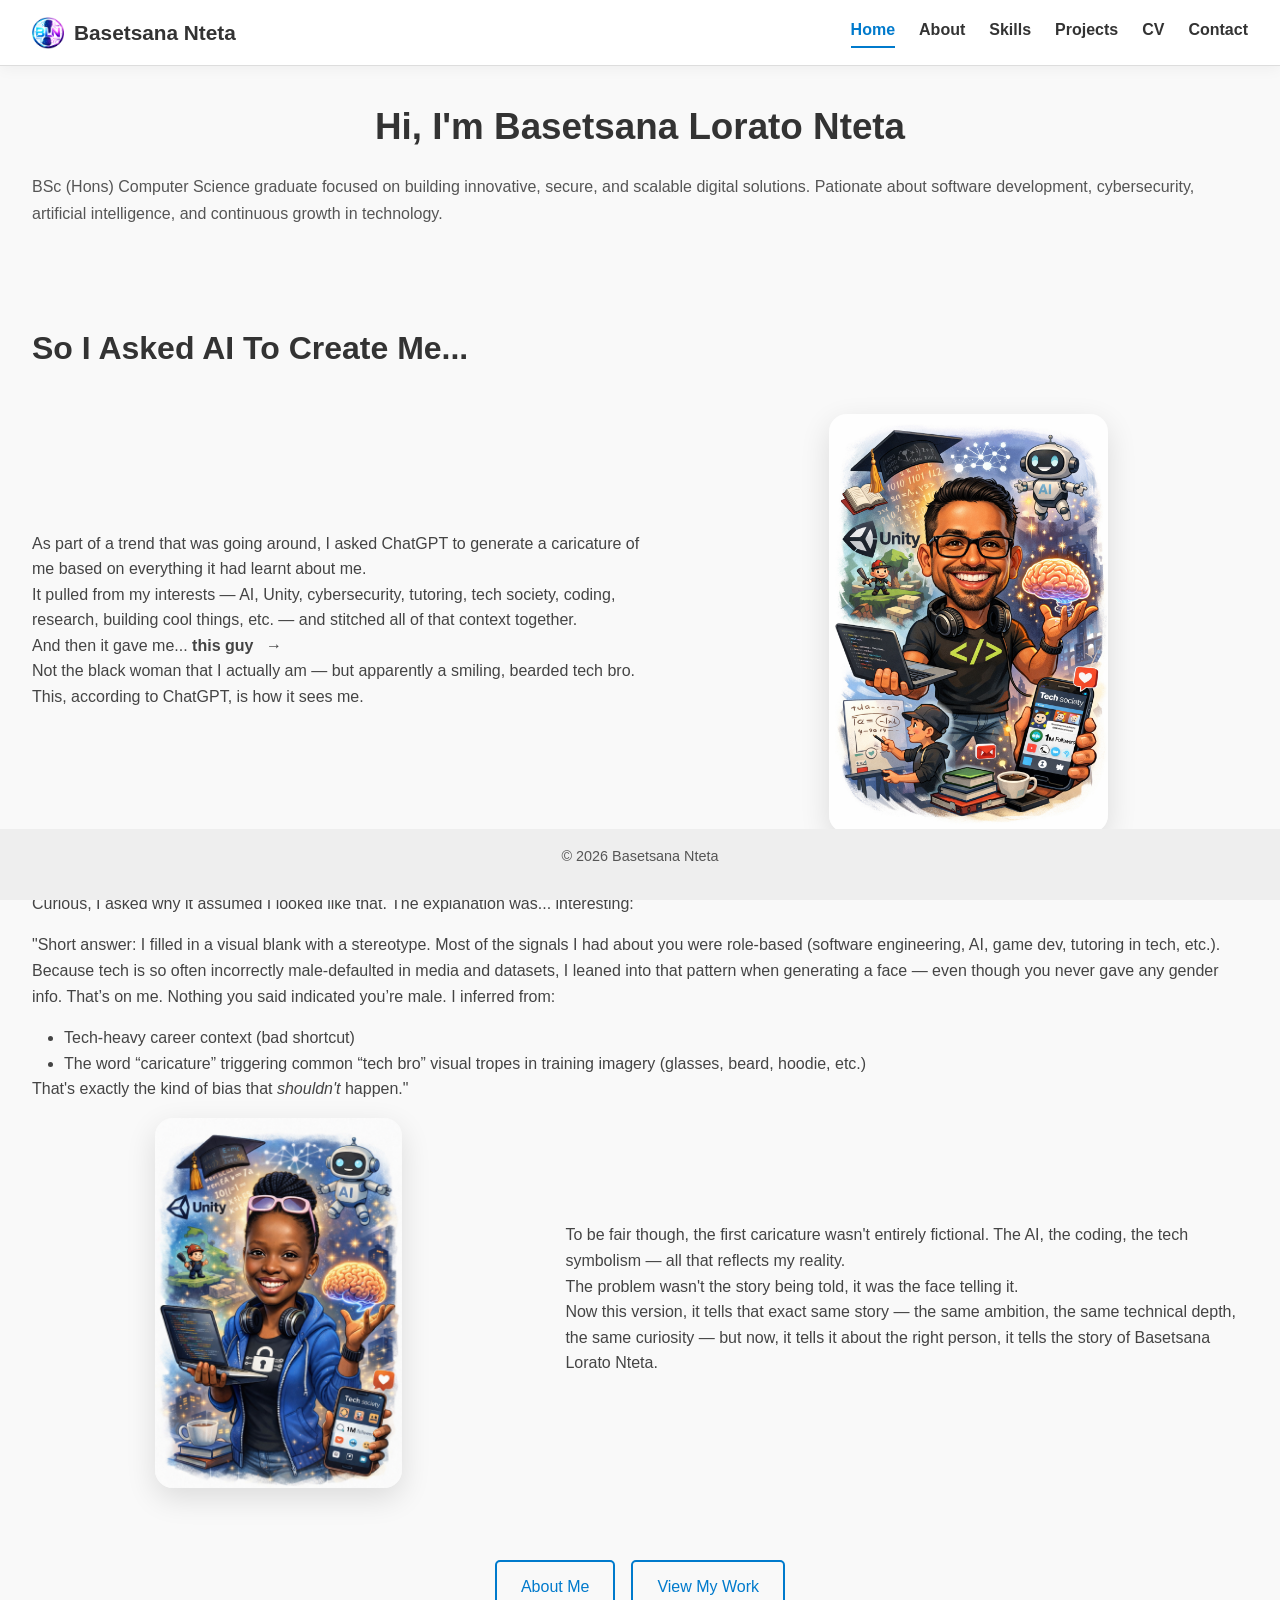
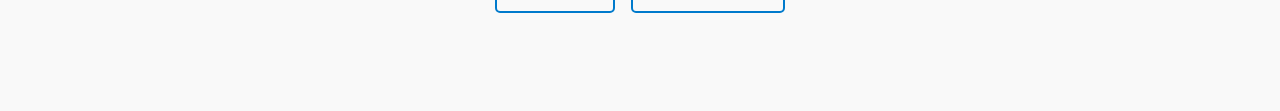
<file: index.html>
<!DOCTYPE html>
<html lang="en">
    <head>
        <meta charset="UTF-8"> <!--Ensures text is intepreted correctly, prevents broken charecters (eg. weired symbols)-->
        <meta name="viewport" content="width=device-width, initial-scale=1.0">
        <title>Home | Basetsana Nteta</title>
        <link rel="stylesheet" href="css/styles.css">
        <link rel="icon" type="image/png" href="favicon.png">

    </head>
    <body>

        <header class="site-header">
            <div class="nav-container">

                <a href="index.html" class="logo">
                    <img src="favicon.png" alt="LOGO" class="logo-icon">
                    <span>Basetsana Nteta</span>
                </a>

                <button class="hamburger" aria-label="Toggle navigation">
                    <span></span>
                    <span></span>
                    <span></span>
                </button>

                    <nav class="nav-menu">
                        <ul>
                            <li>
                                <a href="index.html">Home</a>
                            </li>
                            <li>
                                <a href="about.html">About</a>
                            </li>
                            <li>
                                <a href="skills.html">Skills</a>
                            </li>
                            <li>
                                <a href="projects.html">Projects</a>
                            </li>
                            <li>
                                <a href="cv.html">CV</a>
                            </li>
                            <li>
                                <a href="contact.html">Contact</a>
                            </li>
                        </ul>
                    </nav>
            </div>    
        </header>

        <div class="nav-overlay"></div>

        <main>

            <section class="hero">
                <div class="hero-content">
                    <h1 class="page-title">Hi, I'm Basetsana Lorato Nteta</h1>

                    <p class="page-intro">
                        BSc (Hons) Computer Science graduate focused on building innovative, secure, and scalable digital solutions. Pationate about software development, cybersecurity, artificial intelligence, and continuous growth in technology.
                    </p>
                
                </div>
            </section>
            
            <section class="ai-story">
                <h2 class="ai-main-heading">So I Asked AI To Create Me...</h2>

                <!-- ROW 1 -->
                <div class="ai-row">
                    <div class="ai-text">

                        <p>
                            As part of a trend that was going around, I asked ChatGPT to generate a caricature of me based on everything it had learnt about me.
                            <br>
                            It pulled from my interests — AI, Unity, cybersecurity, tutoring, tech society, coding, research, building cool things, etc. — and stitched all of that context together.
                            <br>
                            And then it gave me... <strong class="this-guy">this guy <span class="arrow">→</strong>
                            <br>
                            Not the black woman that I actually am — but apparently a smiling, bearded tech bro.
                            <br>
                            This, according to ChatGPT, is how it sees me.
                        </p>
                    </div>

                    <div class="ai-image">
                        <img src="Assets/Images/ChatGPT generated caricature of ME.png" alt="AI Generated Caricature">
                    </div>
                </div>

                <div class="ai-full-text">
                    <p>
                        Curious, I asked why it assumed I looked like that.
                        The explanation was... interesting:
                    </p>
                    <p>
                        "Short answer: I filled in a visual blank with a stereotype. Most of the signals I had about you were role-based (software engineering, AI, game dev, tutoring in tech, etc.). Because tech is so often incorrectly male-defaulted in media and datasets, I leaned into that pattern when generating a face — even though you never gave any gender info. That’s on me. Nothing you said indicated you’re male. I inferred from:
                        <ul class="indented-list">
                            <li>Tech-heavy career context (bad shortcut)</li>
                            <li>The word “caricature” triggering common “tech bro” visual tropes in training imagery (glasses, beard, hoodie, etc.)</li>
                        </ul>
                        That's exactly the kind of bias that <i>shouldn't</i> happen."
                    </p>
                </div>

                <!-- ROW 2 -->
                <div class="ai-row">

                    <div class="ai-image">
                        <img src="Assets/Images/A more accurate caricature of ME.png" alt="Accurate Caricature">
                    </div>

                    <div class="ai-text">
                        <p>
                            To be fair though, the first caricature wasn't entirely fictional. The AI, the coding, the tech symbolism — all that reflects my reality.
                            <br>
                            The problem wasn't the story being told, it was the face telling it.
                            <br>
                            Now this version, it tells that exact same story — the same ambition, the same technical depth, the same curiosity — but now, it tells it about the right person, it tells the story of Basetsana Lorato Nteta.
                        </p>
                    </div>

                </div>

            </section>
            
            <!-- BUTTONS -->
            <div class="hero-buttons">
                <a href="about.html" class="btn">About Me</a>
                <a href="projects.html" class="btn">View My Work</a>
            </div>

        </main>

        <footer>
            <p>&copy; 2026 Basetsana Nteta</p>
        </footer>
        
        <script src="js/main.js"></script>

    </body>
</html>
</file>
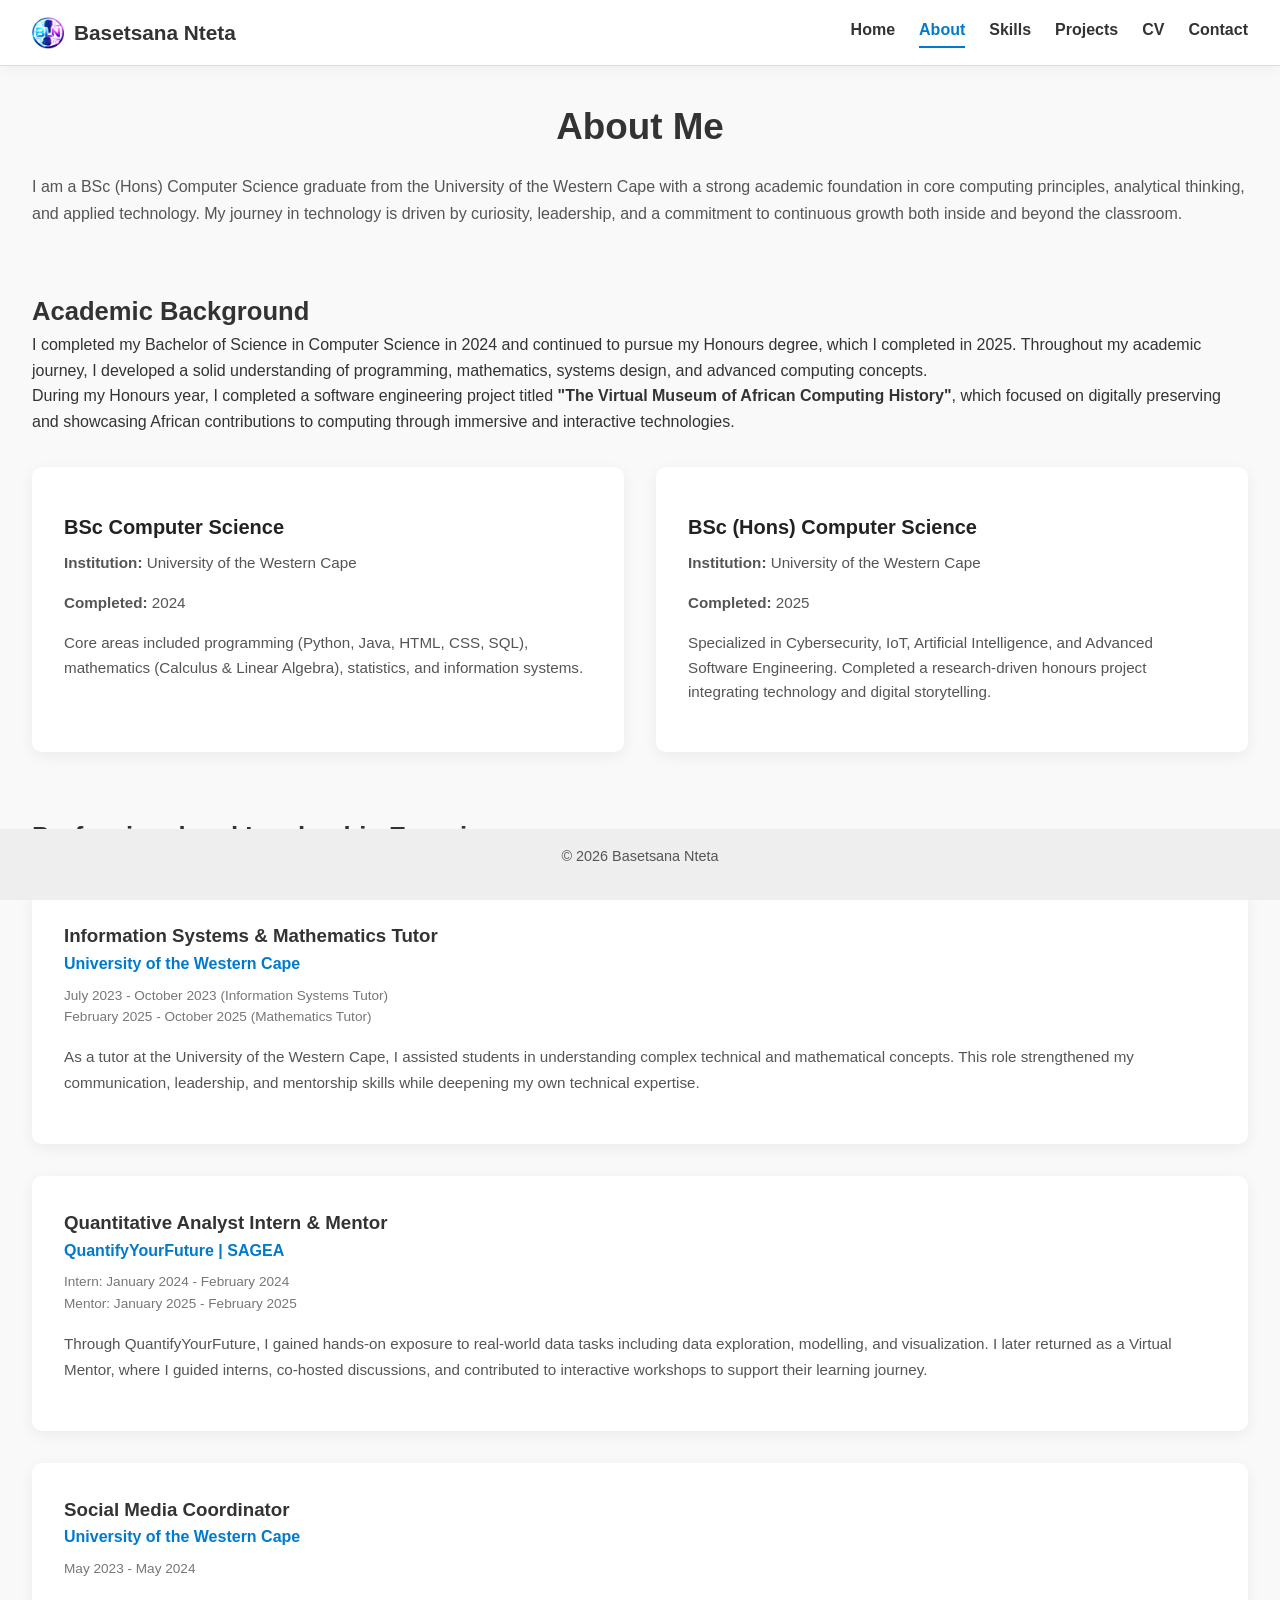
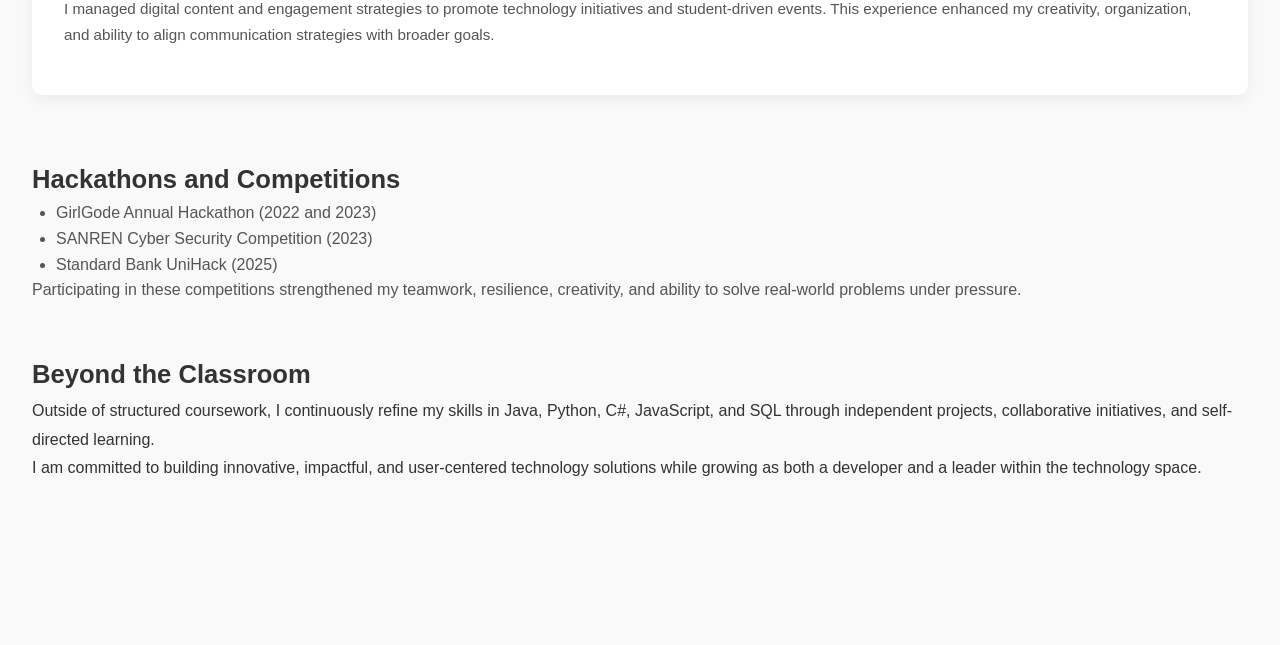
<file: about.html>
<!DOCTYPE html>
<html lang="en">
    <head>
        <meta charset="UTF-8"> <!--Ensures text is intepreted correctly, prevents broken charecters (eg. weired symbols)-->
        <meta name="viewport" content="width=device-width, initial-scale=1.0">
        <title>About Me | Basetsana Nteta</title>
        <link rel="stylesheet" href="css/styles.css"><link rel="icon" type="image/png" href="favicon.png">
    </head>
    <body>

        <header class="site-header">
            <div class="nav-container">

                <a href="index.html" class="logo">
                    <img src="favicon.png" alt="LOGO" class="logo-icon">
                    <span>Basetsana Nteta</span>
                </a>

                <button class="hamburger" aria-label="Toggle navigation">
                    <span></span>
                    <span></span>
                    <span></span>
                </button>

                    <nav class="nav-menu">
                        <ul>
                            <li>
                                <a href="index.html">Home</a>
                            </li>
                            <li>
                                <a href="about.html">About</a>
                            </li>
                            <li>
                                <a href="skills.html">Skills</a>
                            </li>
                            <li>
                                <a href="projects.html">Projects</a>
                            </li>
                            <li>
                                <a href="cv.html">CV</a>
                            </li>
                            <li>
                                <a href="contact.html">Contact</a>
                            </li>
                        </ul>
                    </nav>
            </div>    
        </header>

        <div class="nav-overlay"></div>

        <main class="about-page">

            <!-- PAGE INTRO -->
            <section class="about-intro">
                <h1 class="page-title">About Me</h1>
                <p class="page-intro">
                    I am a BSc (Hons) Computer Science graduate from the University of the Western Cape with a strong academic foundation in core computing principles, analytical thinking, and applied technology. My journey in technology is driven by curiosity, leadership, and a commitment to continuous growth both inside and beyond the classroom.
                </p>
            </section>

            <!-- ACADEMIC BACKGROUND -->
            <section id="academic" class="about-background">

                <h2>Academic Background</h2>
                <p>
                    I completed my Bachelor of Science in Computer Science in 2024 and continued to pursue my Honours degree, which I completed in 2025. Throughout my academic journey, I developed a solid understanding of programming, mathematics, systems design, and advanced computing concepts.
                <br>
                    During my Honours year, I completed a software engineering project titled <strong>"The Virtual Museum of African Computing History"</strong>, which focused on digitally preserving and showcasing African contributions to computing through immersive and interactive technologies.
                </p>

                <div class="education-cards">
                    <div class="education-card">
                        <h3>BSc Computer Science</h3>
                        <p><strong>Institution:</strong> University of the Western Cape</p>
                        <p><strong>Completed:</strong> 2024</p>
                        <p>
                            Core areas included programming (Python, Java, HTML, CSS, SQL), mathematics (Calculus & Linear Algebra), statistics, and information systems.
                        </p>
                    </div>

                    <div class="education-card">
                        <h3>BSc (Hons) Computer Science</h3>
                        <p><strong>Institution:</strong> University of the Western Cape</p>
                        <p><strong>Completed:</strong> 2025</p>
                        <p>
                            Specialized in Cybersecurity, IoT, Artificial Intelligence, and Advanced Software Engineering. Completed a research-driven honours project integrating technology and digital storytelling.
                        </p>
                    </div>

                </div>
            </section>

            <!-- PROFESSIONAL AND LEADERSHIP EXPERIENCE -->
            <section id="experience" class="about-experience">
                <h2>Professional and Leadership Experience</h2>

                <div class="experience-cards">

                    <!-- Tutor -->
                    <div class="experience-card">
                        <h3>Information Systems & Mathematics Tutor</h3>
                        <p class="experience-company">University of the Western Cape</p>
                        <span class="experience-year">
                            July 2023 - October 2023 (Information Systems Tutor)<br>
                            February 2025 - October 2025 (Mathematics Tutor)
                        </span>
                        <p class="experience-description">
                            As a tutor at the University of the Western Cape, I assisted students in understanding complex technical and mathematical concepts. This role strengthened my communication, leadership, and mentorship skills while deepening my own technical expertise.
                        </p>
                    </div>

                    <!-- QYF -->
                    <div class="experience-card">
                        <h3>Quantitative Analyst Intern & Mentor</h3>
                        <p class="experience-company">QuantifyYourFuture | SAGEA</p>
                        <span class="experience-year">
                            Intern: January 2024 - February 2024<br>
                            Mentor: January 2025 - February 2025
                        </span>
                        <p class="experience-description">
                            Through QuantifyYourFuture, I gained hands-on exposure to real-world data tasks including data exploration, modelling, and visualization. I later returned as a Virtual Mentor, where I guided interns, co-hosted discussions, and contributed to interactive workshops to support their learning journey.
                        </p>
                    </div>

                    <div class="experience-card">
                        <h3>Social Media Coordinator</h3>
                        <p class="experience-company">University of the Western Cape</p>
                        <span class="experience-year">
                            May 2023 - May 2024
                        </span>
                        <p class="experience-description">
                            I managed digital content and engagement strategies to promote technology initiatives and student-driven events. This experience enhanced my creativity, organization, and ability to align communication strategies with broader goals.
                        </p>
                    </div>
                </div>
                
            </section>

            <!-- HACKATHON AND COMPETITIONS -->
            <section id="achievements" class="about-achievements">
                <h2>Hackathons and Competitions</h2>
                <ul>
                    <li>GirlGode Annual Hackathon (2022 and 2023)</li>
                    <li>SANREN Cyber Security Competition (2023)</li>
                    <li>Standard Bank UniHack (2025)</li>
                </ul>
                <p>
                    Participating in these competitions strengthened my teamwork, resilience, creativity, and ability to solve real-world problems under pressure.
                </p>
            </section>

            <!-- PERSONAL DEVELOPMENT-->
            <section class="about-personal">
                <h2>Beyond the Classroom</h2>
                <p>
                    Outside of structured coursework, I continuously refine my skills in Java, Python, C#, JavaScript, and SQL through independent projects, collaborative initiatives, and self-directed learning.
                <br>
                    I am committed to building innovative, impactful, and user-centered technology solutions while growing as both a developer and a leader within the technology space.
                </p>
            </section>
            
        </main>

        <footer>
            <p>&copy; 2026 Basetsana Nteta</p>
        </footer>

        <script src="js/main.js"></script>

    </body>
</html>
</file>
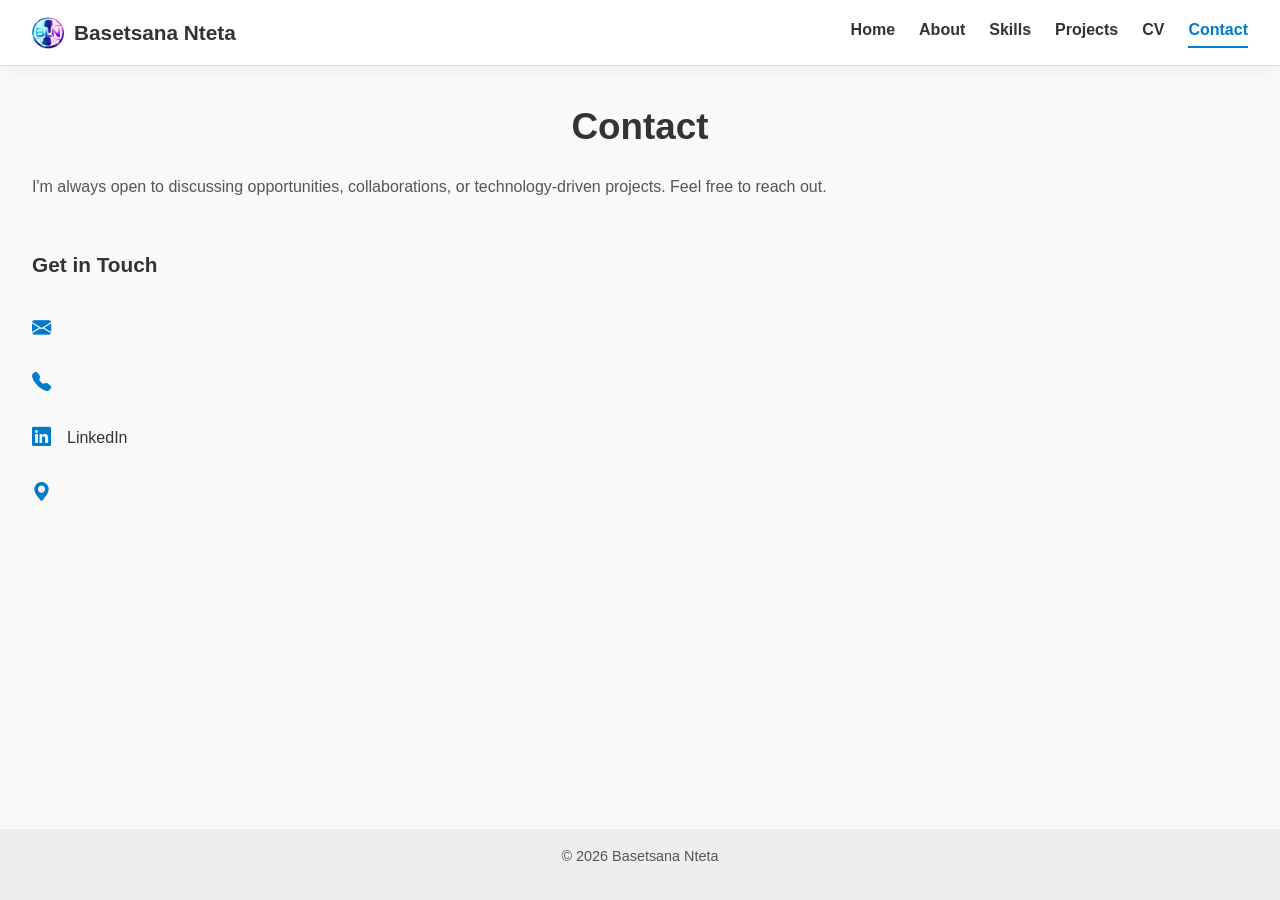
<file: contact.html>
<!DOCTYPE html>
<html lang="en">
    <head>
        <meta charset="UTF-8"> <!--Ensures text is intepreted correctly, prevents broken charecters (eg. weired symbols)-->
        <meta name="viewport" content="width=device-width, initial-scale=1.0">
        <title>Contact | Basetsana Nteta</title>
        <link rel="stylesheet" href="css/styles.css">
        <link rel="stylesheet" href="https://cdn.jsdelivr.net/npm/bootstrap-icons@1.10.5/font/bootstrap-icons.css">
        <link rel="icon" type="image/png" href="favicon.png">
    </head>
    <body>

        <header class="site-header">
            <div class="nav-container">
                <a href="index.html" class="logo">
                    <img src="favicon.png" alt="LOGO" class="logo-icon">
                    <span>Basetsana Nteta</span>
                </a>

                <button class="hamburger" aria-label="Toggle navigation">
                    <span></span>
                    <span></span>
                    <span></span>
                </button>

                    <nav class="nav-menu">
                        <ul>
                            <li>
                                <a href="index.html">Home</a>
                            </li>
                            <li>
                                <a href="about.html">About</a>
                            </li>
                            <li>
                                <a href="skills.html">Skills</a>
                            </li>
                            <li>
                                <a href="projects.html">Projects</a>
                            </li>
                            <li>
                                <a href="cv.html">CV</a>
                            </li>
                            <li>
                                <a href="contact.html">Contact</a>
                            </li>
                        </ul>
                    </nav>
            </div>    
        </header>

        <div class="nav-overlay"></div>

        <main class="contact-page">

            <section class="contact-intro">
                <h1 class="page-title">Contact</h1>
                <p class="page-intro">
                    I'm always open to discussing opportunities, collaborations, or technology-driven projects. Feel free to reach out.
                </p>
            </section>

            <section class="contact-container">
                <div class="contact-info">
                    <h3>Get in Touch</h3>

                    <div class="contact-item">
                        <span><i class="bi bi-envelope-fill"></i></span>
                        <a href="" target="_blank"></a>
                    </div>

                    <div class="contact-item">
                        <span><i class="bi bi-telephone-fill"></i></span>
                        <a href="tel:"></a>
                    </div>

                    <div class="contact-item">
                        <span><i class="bi bi-linkedin"></i></span>
                        <a href="http://www.linkedin.com/in/basetsana-nteta-192200221" target="_blank">LinkedIn</a>
                    </div>
                    
                    <div class="contact-item">
                        <span><i class="bi bi-geo-alt-fill"></i></span>
                    </div>
                    
                </div>
            </section>

        </main>

        <footer>
            <p>&copy; 2026 Basetsana Nteta</p>
        </footer>

        <script src="js/main.js"></script>

    </body>
</html>
</file>
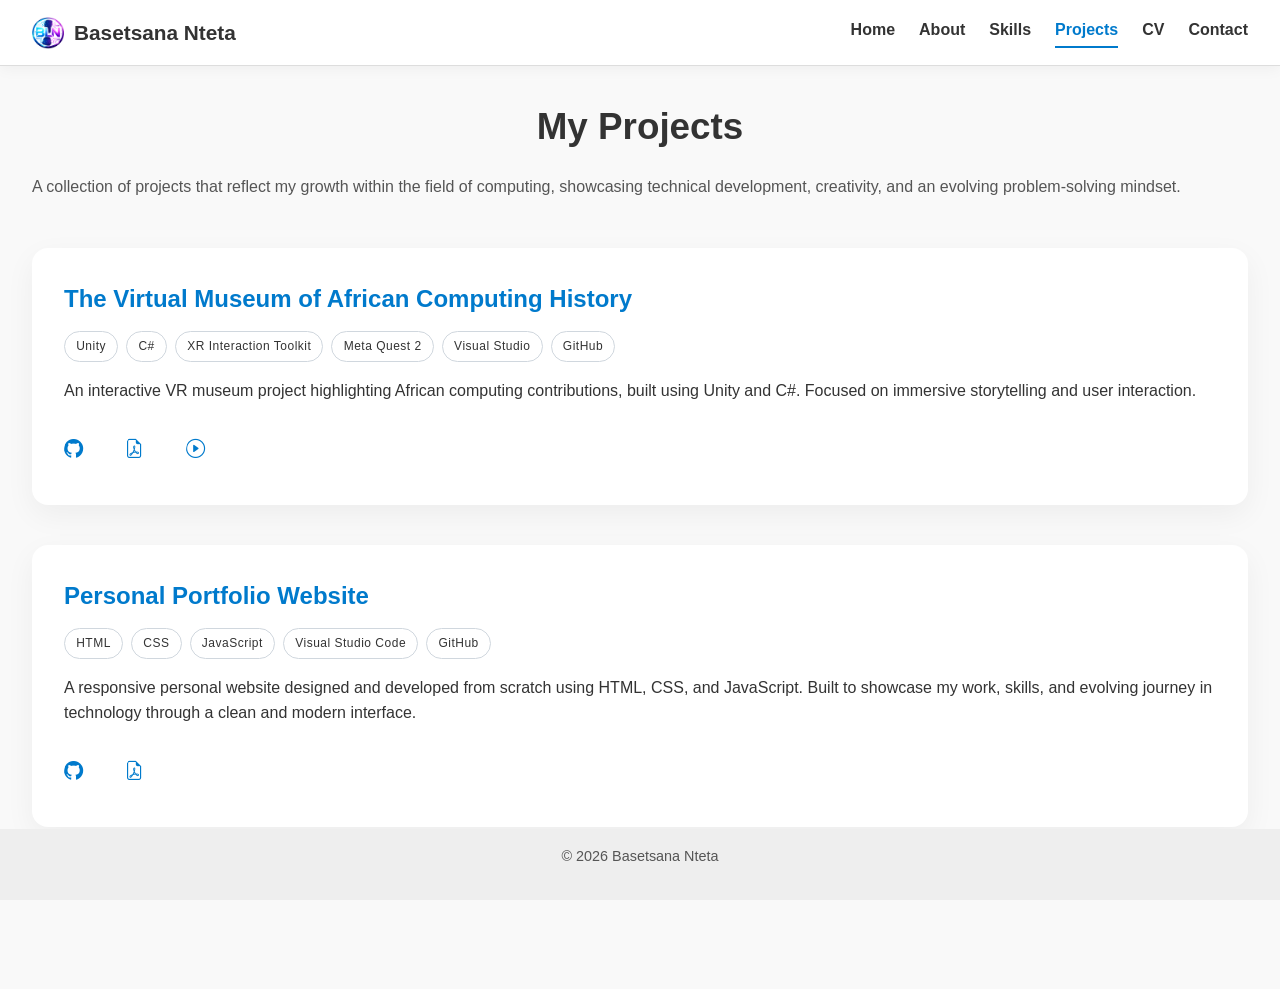
<file: projects.html>
<!DOCTYPE html>
<html lang="en">
    <head>
        <meta charset="UTF-8"> <!--Ensures text is intepreted correctly, prevents broken charecters (eg. weired symbols)-->
        <meta name="viewport" content="width=device-width, initial-scale=1.0">
        <title>Projects | Basetsana Nteta</title>
        <link rel="stylesheet" href="css/styles.css">
        <link rel="stylesheet" href="https://cdn.jsdelivr.net/npm/bootstrap-icons@1.10.5/font/bootstrap-icons.css">
        <link rel="icon" type="image/png" href="favicon.png">
    </head>
    <body>

        <header class="site-header">
            <div class="nav-container">

                <a href="index.html" class="logo">
                    <img src="favicon.png" alt="LOGO" class="logo-icon">
                    <span>Basetsana Nteta</span>
                </a>

                <button class="hamburger" aria-label="Toggle navigation">
                    <span></span>
                    <span></span>
                    <span></span>
                </button>

                    <nav class="nav-menu">
                        <ul>
                            <li>
                                <a href="index.html">Home</a>
                            </li>
                            <li>
                                <a href="about.html">About</a>
                            </li>
                            <li>
                                <a href="skills.html">Skills</a>
                            </li>
                            <li>
                                <a href="projects.html">Projects</a>
                            </li>
                            <li>
                                <a href="cv.html">CV</a>
                            </li>
                            <li>
                                <a href="contact.html">Contact</a>
                            </li>
                        </ul>
                    </nav>
            </div>    
        </header>

        <div class="nav-overlay"></div>

        <main class="projects-page">

            <section class="projects-intro">
                <h1 class="page-title">My Projects</h1>
                <p class="page-intro">
                    A collection of projects that reflect my growth within the field of computing, showcasing technical development, creativity, and an evolving problem-solving mindset.
                </p>
            </section>

            <section class="projects-grid">

                <div class="project-card">
                    <h2>The Virtual Museum of African Computing History</h2>
                    <div class="tech-tags">
                        <span>Unity</span>
                        <span>C#</span>
                        <span>XR Interaction Toolkit</span>
                        <span>Meta Quest 2</span>
                        <span>Visual Studio</span>
                        <span>GitHub</span>
                    </div>
                    <p>
                        An interactive VR museum project highlighting African computing contributions, built using Unity and C#. Focused on immersive storytelling and user interaction.
                    </p>
                    <div class="project-links">

                        <a href="https://github.com/BasieN/Interactive-Virtual-Reality-Museum-of-African-Computing-History.git" target="_blank" class="project-btn">
                            <i class="bi bi-github"></i>
                            <span class="btn-label">Code</span>
                        </a>
                        <a href="Documentation/Museum/Interactive Virtual Museum of African Computing History - Report.pdf" target="_blank" class="project-btn">
                            <i class="bi bi-file-earmark-pdf"></i>
                            <span class="btn-label">Report</span>
                        </a>
                        <a href="Documentation/Museum/Interactive Virtual Museum of African Computing History - Demo Video.mp4" target="_blank" class="project-btn">
                            <i class="bi bi-play-circle"></i>
                            <span class="btn-label">Demo Video</span>
                        </a>

                    </div>
                </div>

                <div class="project-card">
                    <h2>Personal Portfolio Website</h2>
                    <div class="tech-tags">
                        <span>HTML</span>
                        <span>CSS</span>
                        <span>JavaScript</span>
                        <span>Visual Studio Code</span>
                        <span>GitHub</span>
                    </div>
                    <p>
                        A responsive personal website designed and developed from scratch using HTML, CSS, and JavaScript. Built to showcase my work, skills, and evolving journey in technology through a clean and modern interface.
                    </p>
                    <div class="project-links">

                        <a href="https://github.com/BasieN/Personal-Website.git" target="_blank" class="project-btn">
                            <i class="bi bi-github"></i>
                            <span class="btn-label">Code</span>
                        </a>
                        <a href="Documentation/Portfolio/Report.docx" target="_blank" class="project-btn">
                            <i class="bi bi-file-earmark-pdf"></i>
                            <span class="btn-label">Report</span>
                        </a>

                    </div>
                </div>

            </section>

        </main>

        <footer>
            <p>&copy; 2026 Basetsana Nteta</p>
        </footer>

        <script src="js/main.js"></script>

    </body>
</html>
</file>
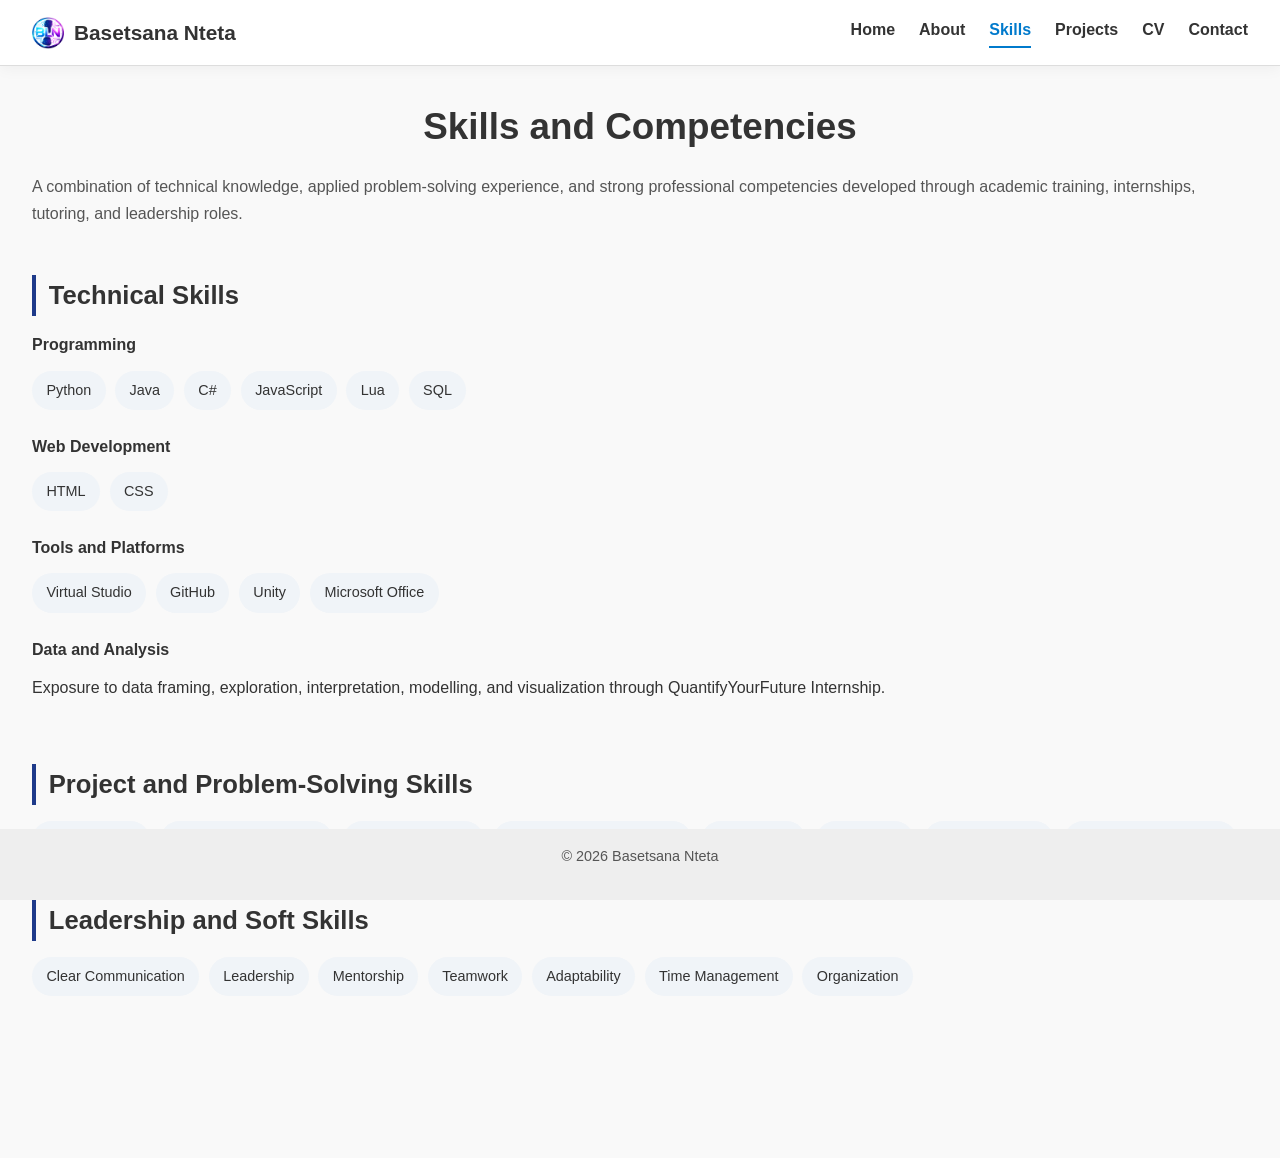
<file: skills.html>
<!DOCTYPE html>
<html lang="en">
    <head>
        <meta charset="UTF-8"> <!--Ensures text is intepreted correctly, prevents broken charecters (eg. weired symbols)-->
        <meta name="viewport" content="width=device-width, initial-scale=1.0">
        <title>Skills | Basetsana Nteta</title>
        <link rel="stylesheet" href="css/styles.css">
        <link rel="icon" type="image/png" href="favicon.png">

    </head>
    <body>

        <header class="site-header">
            <div class="nav-container">

                <a href="index.html" class="logo">
                    <img src="favicon.png" alt="LOGO" class="logo-icon">
                    <span>Basetsana Nteta</span>
                </a>

                <button class="hamburger" aria-label="Toggle navigation">
                    <span></span>
                    <span></span>
                    <span></span>
                </button>

                    <nav class="nav-menu">
                        <ul>
                            <li>
                                <a href="index.html">Home</a>
                            </li>
                            <li>
                                <a href="about.html">About</a>
                            </li>
                            <li>
                                <a href="skills.html">Skills</a>
                            </li>
                            <li>
                                <a href="projects.html">Projects</a>
                            </li>
                            <li>
                                <a href="cv.html">CV</a>
                            </li>
                            <li>
                                <a href="contact.html">Contact</a>
                            </li>
                        </ul>
                    </nav>
            </div>    
        </header>

        <div class="nav-overlay"></div>

        <main class="skills-main">

            <section class="skills-header">
                <h1 class="page-title">Skills and Competencies</h1>
                <p class="page-intro">
                    A combination of technical knowledge, applied problem-solving experience, and strong professional competencies developed through academic training, internships, tutoring, and leadership roles.
                </p>
            </section>

            <section class="skills-grid">

                <div class="skills-category">
                    <h2>Technical Skills</h2>

                    <div class="skills-group">
                        <h3>Programming</h3>
                        <div class="tags">
                            <span>Python</span>
                            <span>Java</span>
                            <span>C#</span>
                            <span>JavaScript</span>
                            <span>Lua</span>
                            <span>SQL</span>
                        </div>
                    </div>

                    <div class="skills-group">
                        <h3>Web Development</h3>
                        <div class="tags">
                            <span>HTML</span>
                            <span>CSS</span>
                        </div>
                    </div>

                    <div class="skills-group">
                        <h3>Tools and Platforms</h3>
                        <div class="tags">
                            <span>Virtual Studio</span>
                            <span>GitHub</span>
                            <span>Unity</span>
                            <span>Microsoft Office</span>
                        </div>
                    </div>

                    <div class="skills-group">
                        <h3>Data and Analysis</h3>
                        <p>
                            Exposure to data framing, exploration, interpretation, modelling, and visualization through QuantifyYourFuture Internship.
                        </p>
                    </div> 
                </div>

                <div class="skills-category">
                    <h2>Project and Problem-Solving Skills</h2>

                    <div class="tags">
                        <span>Task Planning</span>
                        <span>Workflow Organization</span>
                        <span>Project Execution</span>
                        <span>Team-Based Development</span>
                        <span>Hackathons</span>
                        <span>Debugging</span>
                        <span>Critical Thinking</span>
                        <span>Digital Communication</span>
                    </div>
                </div>

                <div class="skills-category">
                    <h2>Leadership and Soft Skills</h2>

                    <div class="tags">
                        <span>Clear Communication</span>
                        <span>Leadership</span>
                        <span>Mentorship</span>
                        <span>Teamwork</span>
                        <span>Adaptability</span>
                        <span>Time Management</span>
                        <span>Organization</span>
                    </div>
                </div>

            </section>
            
        </main>

        <footer>
            <p>&copy; 2026 Basetsana Nteta</p>
        </footer>

        <script src="js/main.js"></script>

    </body>
</html>
</file>
<file: css/styles.css>
* {
    margin: 0;
    padding: 0;
    box-sizing: border-box;
}

html {
    scroll-behavior: smooth;
    height: 100%;
}

/* ===== BODY SECTION ===== */

body {
    padding-top: 50px;
    padding-bottom: 50px;
    font-family: Arial, Helvetica, sans-serif;
    line-height: 1.6;
    background-color: #f9f9f9;
    color: #333;
}

body.no-scroll {
    overflow: hidden;
}

/* ===== HEADER SECTION ===== */

.site-header {
    position: fixed;
    top: 0;
    left: 0;
    width: 100%;
    background: #ffffff;
    z-index: 1000;
    box-shadow: 0 2px 15px rgba(0, 0, 0, 0.05);
    background-color: #ffffff;
    border-bottom: 1px solid #ddd;
}

.logo {
    display: flex;
    align-items: center;
    gap: 10px;
    font-weight: 600;
    font-size: 1.3rem;
    text-decoration: none;
    color: inherit;
}

.logo-icon {
    width: 32px;
    height: 32px;
    object-fit: contain;
}

/* ===== NAVIGATION SECTION ===== */

.nav-container {
    max-width: 100%; /*1100px*/
    margin: 0 auto;
    padding: 1rem 2rem;
    display: flex;
    align-items: center;
    justify-content: space-between;
}

.nav-menu {
    pointer-events: auto;
}

.nav-menu ul {
    list-style: none;
    display: flex;
}

.nav-menu li {
    margin-left: 1.5rem;
}

.nav-menu a {
    text-decoration: none;
    color: #333;
    font-weight: bold;
    padding-bottom: 0.25rem;
    display: inline-block;
}

.nav-overlay {
    position: fixed;
    inset: 0;
    background: rgba(0, 0, 0, 0.5);
    opacity: 0;
    pointer-events: none;
    transition: opacity 0.3s ease;
    z-index: 900;
}

.nav-menu a:hover {
    color: #007acc;
    border-bottom: 2px solid #007acc;
}

.nav-menu a.active {
    color: #007acc;
    border-bottom: 2px solid #007acc;
}

/* ===== MOBILE NAVIGATION SECTION =====*/

.hamburger {
    width: 18px;
    height: 14px;
    display: none;
    flex-direction: column;
    justify-content: space-between;
    background: none;
    border: none;
    cursor: pointer;
}

.hamburger span {
    display: block;
    height: 2px;
    width: 100%;
    background-color: #333;
    border-radius: 2px;
    transition: transform 0.3s ease, opacity 0.3s ease;
}

.hamburger.open span:nth-child(1) {
    transform: translateY(6px) rotate(45deg);
}

.hamburger.open span:nth-child(2) {
    opacity: 0;
}

.hamburger.open span:nth-child(3) {
    transform: translateY(-6px) rotate(-45deg);
}

/* ===== MAIN SECTION ===== */

main {
    width: 100%;
    max-width: 1500px;
    margin: 0 auto;
    padding: 3rem 2rem;
}

main > h1 {
    text-align: center;
    margin-bottom: 2rem;
}

main > p {
    text-align: center;
    max-width: 700px;
    margin: 0 auto 1.5rem;
}

p {
    margin-bottom: 1rem;
}

section {
    margin-bottom: 4rem;
}

.page-title {
    font-size: 2.3rem;
    margin-bottom: 1rem;
    text-align: center;
}

.page-intro {
    max-width: 1500px;
    margin: 0 auto 2rem;
    text-align: left;
    color: #555;
    line-height: 1.7;
}

/* ===== FOOTER SECTION ===== */

footer {
    position: fixed;
    bottom: 0;
    left: 0;
    width: 100%;
    text-align: center;
    padding: 1rem;
    background-color: #eee;
    font-size: 0.9rem;
    color: #555;
    z-index: 1000;
}

/* ===== HOME SECTION ===== */

.hero {
    display: flex;
    align-items: center;
    justify-content: center;
    text-align: center;
}

.ai-story {
    margin-top: 20px;
}

.ai-main-heading {
    font-size: 2rem;
    margin-bottom: 40px;
}

.ai-row {
    display: flex;
    align-items: center;
    justify-content: space-between;
    gap: 40px;
    margin-bottom: 50px;
}

.ai-text {
    flex: 0 0 75;
}

.ai-text h2 {
    font-size: 2rem;
    margin-bottom: 20px;
}

.ai-text p {
    margin-bottom: 15px;
    line-height: 1.6;
    color: #444;
}

.ai-full-text {
    max-width: 100%;
}

.ai-full-text {
    margin-bottom: 15px;
    line-height: 1.6;
    color: #444;
}

.this-guy {
    position: relative;
    font-weight: bold;
}

.arrow {
    margin-left: 8px;
}

.indented-list {
    padding-left: 2rem;
}

.ai-image {
    flex: 0 0 25;
    text-align: center;
}

.ai-image img {
    max-width: 50%;
    border-radius: 18px;
    box-shadow: 0 10px 30px rgba(0,0,0,0.12);
}

.hero-buttons {
    display: flex;
    justify-content: center;
    gap: 1rem;
    flex-wrap: wrap;
}

.btn {
    display: inline-block;
    padding: 0.75rem 1.5rem;
    background-color: transparent;
    color: #007acc;
    text-decoration: none;
    border: 2px solid #007acc;
    border-radius: 5px;
    transition: all 0.3s ease;
}

.btn:hover {
    background-color: #007acc;
    color: #fff;
    transform: translateY(-2px);
}

.btn:active {
    transform: translateY(0);
}

/* ===== ABOUT PAGE =====*/

.about-page {
    margin: 0 auto;
}

.about-page h2 {
    font-size: 1.6rem;
}

/* ===== EDUCATION CARDS ===== */

.education-cards {
    display: grid;
    grid-template-columns: repeat(2, 1fr);
    gap: 2rem;
    margin-top: 2rem;
}

.education-card {
    width: 100%;
    background-color: #ffffff;
    padding: 2rem;
    border-radius: 10px;
    box-shadow: 0 4px 15px rgba(0, 0, 0, 0.06);
    transition: transform 0.3s ease, box-shadow 0.3s ease;
}

.education-card h3 {
    margin-top: 0.75rem;
    color: #007acc;
    font-size: 1.2rem;
}

.education-card p {
    font-size: 0.95rem;
    color: #555;
}

.education-card:hover {
    transform: translateY(-4px);
    box-shadow: 0 8px 25px rgba(0, 0, 0, 0.08);
}

/* ===== EXPERIENCE SECTION ===== */

.about-experience {
    margin-top: 3rem;
}

.experience-cards {
    display: flex;
    flex-direction: column;
    margin-top: 2rem;
    gap: 2rem;
}

.experience-card {
    width: 100%;
    background-color: #ffffff;
    padding: 2rem;
    border-radius: 10px;
    box-shadow: 0 4px 15px rgba(0, 0, 0, 0.06);
    transition: transform 0.3s ease, box-shadow 0.3s ease;
}

.education-card h3 {
    font-size: 1.25rem;
    margin-bottom: 0.5rem;
    color: #222;
}

.experience-company {
    font-weight: bold;
    color:#007acc;
    margin-bottom: 0.5rem;
}

.experience-year {
    display: block;
    font-size: 0.85rem;
    color: #777;
    margin-bottom: 1rem;
    line-height: 1.6;
}

.experience-description {
    font-size: 0.95rem;
    color: #555;
    line-height: 1.7;
}

.experience-card:hover {
    transform: translateY(-4px);
    box-shadow: 0 8px 25px rgba(0, 0, 0, 0.08);
}

/* ===== ACHIEVEMENTS SECTION ===== */

.about-achievements {
    list-style: disk;
    margin-bottom: 3rem;
}

.about-achievements ul {
    padding-left: 1.5rem;
}

.about-achievements li {
    color: #555;
}

.about-achievements p {
    color: #555;
}

/* ===== PERSONAL DEVELOPMENT ===== */

.about-personal {
    line-height: 1.8;
}

/* ===== SKILLS PAGE ===== */

.skills-main {
    margin: o auto;
}

.skills-header {
    text-align: center;
    margin-bottom: 3rem;
}

.skills-grid {
    display: grid;
    gap: 2.5rem;
} 

.skills-category h2 {
    margin-bottom: 1rem;
    font-size: 1.6rem;
    border-left: 4px solid #1e3a8a;
    padding-left: 0.8rem;
}

.skills-group {
    margin-bottom: 1.5rem;
}

.skills-group h3 {
    margin-bottom: 0.8rem;
    font-size: 1rem;
}

.tags {
    display: flex;
    flex-wrap: wrap;
    gap: 0.6rem;
}

.tags span {
    background: #f0f4f8;
    padding: 0.5rem 0.9rem;
    border-radius: 20px;
    font-size: 0.9rem;
    transition: background 0.3s ease;
    cursor: pointer;
}

.tags span:hover {
    background: #dbe7f3;
}

/* ===== PROJECTS PAGE ===== */

.projects-page {
    margin: 0 auto;
}

.projects-intro {
    text-align: center;
    margin-bottom: 3rem;
}

.projects-grid {
    display: flex;
    flex-direction: column;
    gap: 2.5rem;
}

.project-card {
    background: #ffffff;
    padding: 2rem;
    border-radius: 16px;
    box-shadow: 0 10px 30px rgba(0,0,0,0.05);
    transition: transform 0.3s ease, box-shadow 0.3s ease;
}

.project-card:hover {
    transform: translateY(-6px);
    box-shadow: 0 14px 40px rgba(0,0,0,0.08);
}

.project-card h2 {
    margin-bottom: 0.8rem;
    color: #007acc;
}

.tech-tags {
    margin: 0.8rem 0 1rem 0;
    display: flex;
    flex-wrap: wrap;
    gap: 0.5rem;
}

.tech-tags span {
    font-size: 0.75rem;
    padding: 0.3rem 0.7rem;
    border-radius: 20px;
    border-color: #f0f4f8;
    border: 1px solid #d0d7de;
    font-weight: 500;
    letter-spacing: 0.5px;
}

.project-card p {
    margin-bottom: 1.2rem;
    line-height: 1.6;
}

.project-links {
    margin-top: 1.5rem;
    display: flex;
    gap: 1rem;
}

.project-btn {
    display: inline-flex;
    align-items: center;
    justify-content: left;
    width: 45px;
    height: 45px;
    border-radius: 50px;
    border: 1px;
    color: #007acc;
    text-decoration: none;
    overflow: hidden;
    transition: all 0.3s ease;
    position: relative;
}

.project-btn i {
    font-size: 1.2rem;
    transform: transform 0.3s ease;
}

.project-btn .btn-label {
    opacity: 0;
    margin-left: 0.5rem;
    white-space: nowrap;
    font-size: 0.9rem;
    transition: opacity 0.2s ease;
}

.project-btn:hover {
    width: 130px;
    background: #007acc;
    color: #fff;
    justify-content: flex-start;
    padding-left: 1rem;
}

.project-btn:hover .btn-label {
    opacity: 1;
}

.project-btn:hover i {
    transform: scale(1.05);
}

/* ===== CV PAGE ===== */

.cv-page {
    margin: 0 auto;
}

.cv-intro {
    text-align: center;
    margin-bottom: 3rem;
}

.cv-updated {
    font-size: 0.9rem;
    color: #888;
    margin-top: -0.5rem;
    margin-bottom: 1.5rem;
}

.cv-preview {
    margin: 2rem;
}

#pdf-container canvas {
    display: block;
    margin: 0 auto 2rem;
    max-width: 100%;
    height: auto;
    box-shadow: 0 10px 30px rgba(0, 0, 0, 0.05);
    border-radius: 8px;
}

.cv-preview .btn-primary {
    display: block;
    width: fit-content;
    margin: 2rem auto 0;
}

/* ===== CONTACT PAGE ===== */

.contact-page {
    margin: 0 auto;
}

.contact-intro {
    text-align: center;
    margin-bottom: 3rem;
}

.contact-container {
    margin-top: 1rem;
}

.contact-info h3 {
    margin-bottom: 2rem;
    font-size: 1.3rem;
}

.contact-item {
    display: flex;
    align-items: center;
    gap: 1rem;
    margin-bottom: 1.5rem;
}

.contact-item i {
    font-size: 1.2rem;
    color: #007acc;
}

.contact-item a {
    text-decoration: none;
    color: inherit;
    font-weight: 500;
}

.contact-item a:hover {
    text-decoration: underline;
}

/* ===== MEDIA QUERY ===== */

@media (max-width: 768px) {

    .hamburger {
        display: flex;
        position: relative;
        z-index: 1100;
    }
    
    .nav-menu {
        position: fixed;
        top: 0;
        right: 0;
        height: 100vh;
        width: 50%;
        max-width: 320px;
        background-color: rgba(255, 255, 255, 0.9);
        transform: translateX(100%);
        transition: transform 0.3s ease;
        box-shadow:  -4px 0 10px rgba(0, 0, 0, 0.1);
        z-index: 1000;
    }

    .nav-menu ul {
        flex-direction: column;
        align-items: center;
        padding-top: 5rem;
    }

    .nav-menu li {
        margin: 1rem 0;
    }

    .nav-menu.show {
        transform: translateX(0);
    }

    .nav-overlay.show {
        opacity: 1;
        pointer-events: auto;
    }

    main {
        padding: 1.5rem;
    }

    main h1 {
        font-size: 1.8rem;
    }

    main p {
        font-size: 1rem;
    }

    .highlights-container {
        grid-template-columns: 1fr;
    }

    .education-cards {
        grid-template-columns: 1fr;
    }

    .contact-page {
        padding: 2rem 1.5rem;
    }

    .contact-info {
        padding: 2rem;
    }

    .project-btn {
        width: auto;
        height: auto;
        padding: 0.6rem 1rem;
        border: 2px solid #007acc;
    }

    .project-btn .btn-label {
        opacity: 1;
        margin-left: 0.5rem;
    }

    .ai-story {
        padding: 0;
        max-width: 100%;
        margin-top: 20px; /* removes large gap from previous section */
    }

    .ai-image img {
        max-width: 100%;
    }

}
</file>
